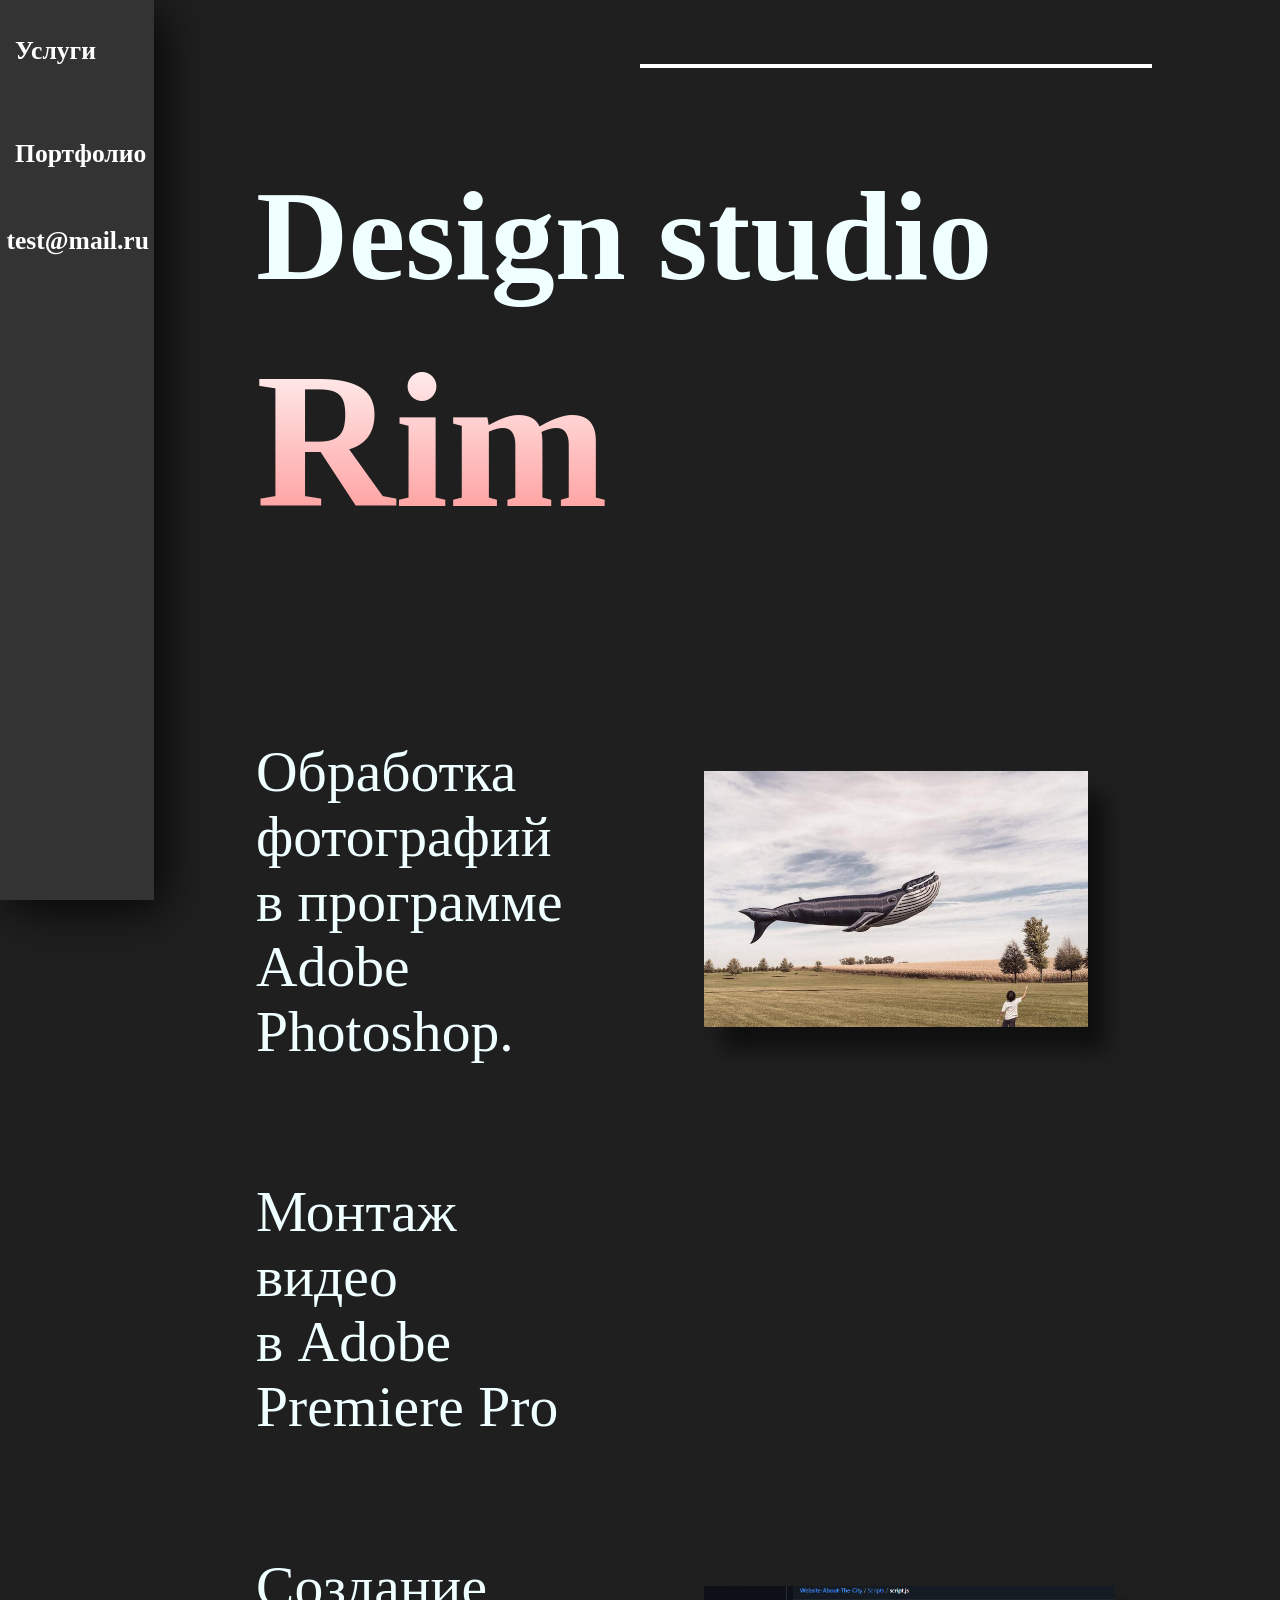
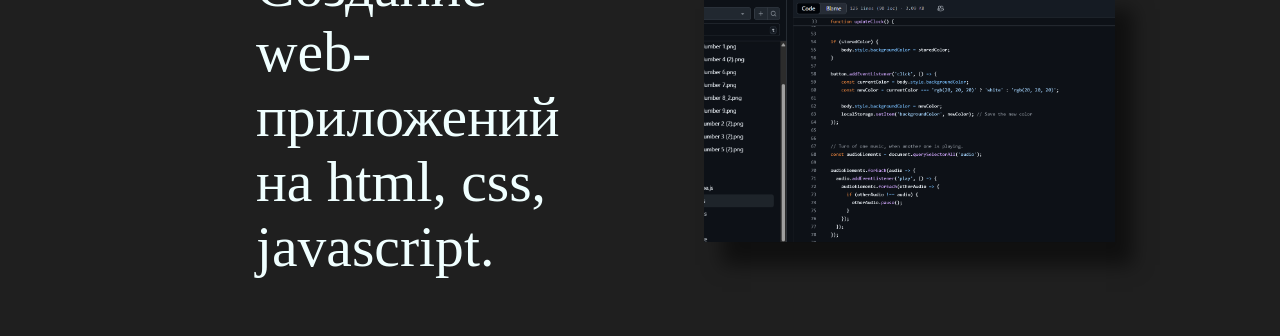
<file: index.html>
<!DOCTYPE html>
<html lang="en">
<head>
    <meta charset="UTF-8">
    <meta http-equiv="X-UA-Compatible" content="IE=edge">
    <meta name="viewport" content="width=device-width, initial-scale=1.0">
    <title>Rim</title>
    <link rel="stylesheet" href="cssfiles/style.css">
    <script src="js/code.js" defer></script>
    <link rel="shortcut icon" type="image/x-icon" href="images/IconOfWebApp.png"/>
</head>
<body>
    <nav class="navbar">
        <ul>
            <li><a href="index.html"><h2>Услуги</h2></a></li>
            <li><a href="products.html"><h2>Портфолио</h2></a></li>
            <li class="mail"><h2>test@mail.ru</h2></li>
        </ul>
    </nav>

    <main>
        <div class="container">
            <div id="line"></div>
        </div>
        <h1>Design studio <h1 class="Rim">Rim</h1></h1>
        <div class="Info2">
            <p class="Para">Обработка фотографий в программе Adobe Photoshop.</p>
            <img src="images/free-image-downloads.jpg" alt="">
        </div>

        <div class="Info2">
            <p class="Para">Монтаж видео в&nbsp;Adobe Premiere Pro</p>
            <video  type="video/mp4" autoplay loop src="images/media_16c53ecf364bb9cffa9323378bb03db696d84f2c7.mp4"></video>
        </div>

        <div class="Info2">
            <p class="Para">Создание web-приложений на html, css, javascript.</p>
            <img src="images/Screenshot 2025-12-16 171827.png" alt="">
        </div>
        
    </main>

</body>
</html>
</file>
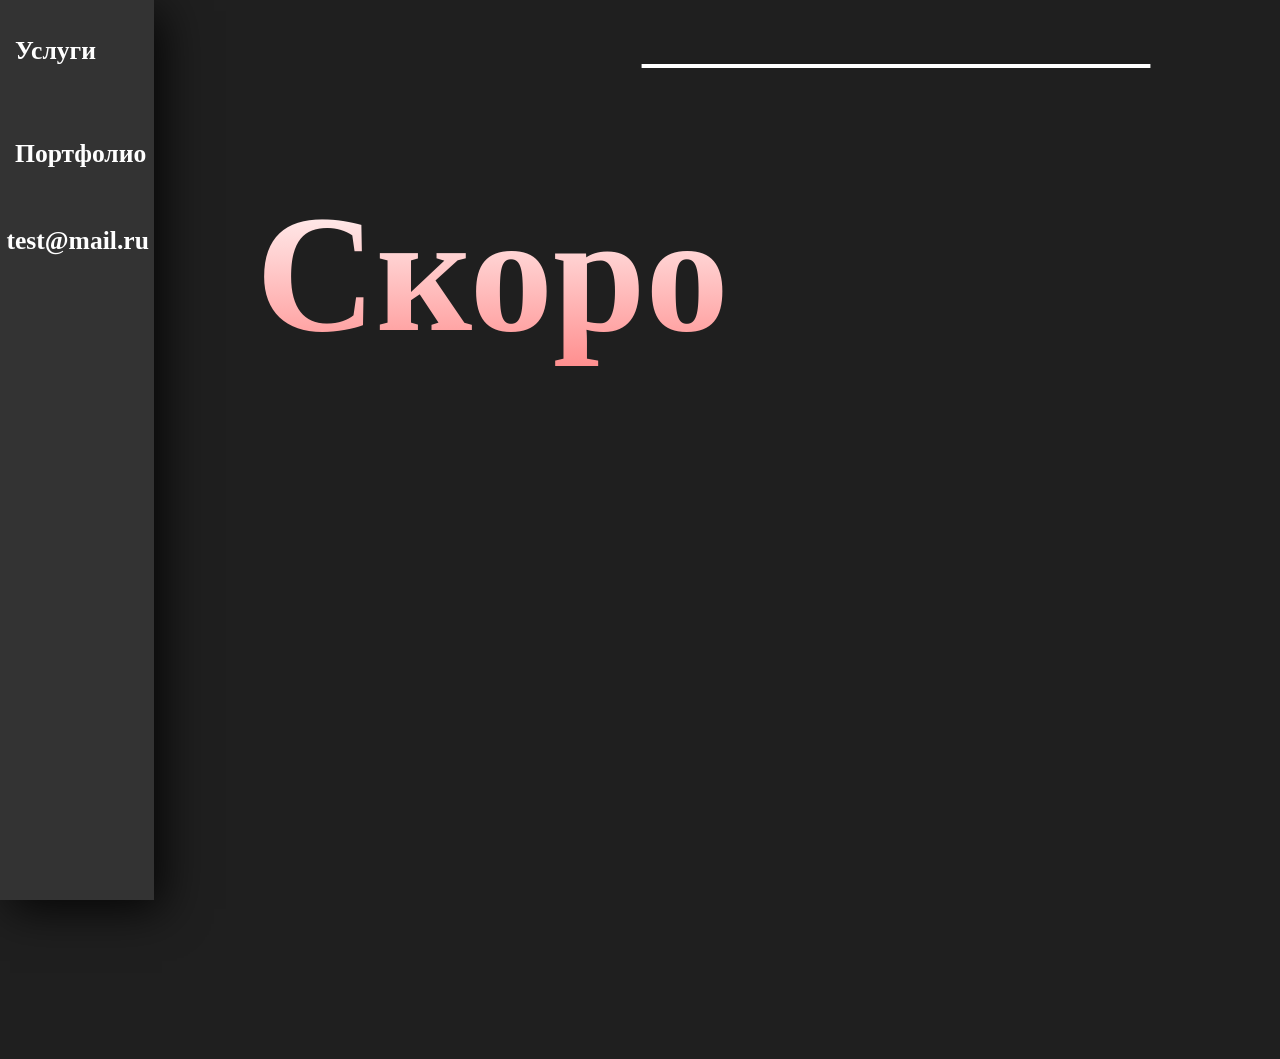
<file: products.html>
<!DOCTYPE html>
<html lang="en">
<head>
    <meta charset="UTF-8">
    <meta http-equiv="X-UA-Compatible" content="IE=edge">
    <meta name="viewport" content="width=device-width, initial-scale=1.0">
    <title>Rim</title>
    <link rel="stylesheet" href="cssfiles/style.css">
    <script src="js/code.js" defer></script>
    <link rel="shortcut icon" type="image/x-icon" href="images/IconOfWebApp.png"/>
</head>
<body>
    <nav class="navbar">
        <ul>
            <li><a href="index.html"><h2>Услуги</h2></a></li>
            <li><a href="products.html"><h2>Портфолио</h2></a></li>
             <li class="mail"><h2>test@mail.ru</h2></li>
        </ul>
    </nav>

    <main>
        <div class="container">
            <div id="line"></div>
        </div>
        <h1 class="Rim2">Скоро</h1>
        <div class="info">
            <p>Наша студия занимаеться разработкой Web-приложений, обработкой фоторгафий и видео.</p>
        </div>
    </main>

</body>
</html>
</file>
<file: cssfiles/style.css>
::selection {
  background-color: #ff8d8d; /* The background color of the selection */
  color: black;            /* The text color of the selection */
}

/* For Firefox compatibility */
::-moz-selection {
  background-color: #ff8d8d;
  color: black;
}



body {
    margin: 0;
    background-color: #1f1f1f;
}

/* Navbar container */
.navbar {
    position: fixed;        /* Stay on the left */
    top: 0;
    left: 0;
    width: 12vw;           /* Width of sidebar */
    height: 100vh;          /* Full screen height */
    background-color: rgb(51, 51, 51);
    box-shadow: 9px 10px 43px -1px rgba(0,0,0,0.84);
    -webkit-box-shadow: 9px 10px 43px -1px rgba(0,0,0,0.84);
    -moz-box-shadow: 9px 10px 43px -1px rgba(0,0,0,0.84);
}

/* Remove default list styles */
.navbar ul {
    list-style-type: none;
    padding: 0;
    margin: 0;
}

/* Links */
.navbar a {
    color: white;
    text-decoration: none;
    padding: 15px;
    display: block;
    text-align: left;
}

/* Hover effect */
.navbar a:hover {
    background-color: hsl(0, 0%, 10%);
}

/* Main content */
main {
    margin-left: 20vw;     /* Space for navbar */
    padding: 0px;
}

h1 {
    color: azure;
    font-size: 10vw;
    font-family: "Roboto Slab", serif;
    font-optical-sizing: auto;
    font-weight: 600;
    font-style: normal;
    
}

h2 {
    font-style: inherit;
    font-size: 2vw;
}

.Rim {
    background: -webkit-linear-gradient(#ffffff, #ff8d8d);
    -webkit-background-clip: text;
    -webkit-text-fill-color: transparent;
    font-size: 15vw;
    margin-top: -5vw;
}

.Rim2 {
    background: -webkit-linear-gradient(#ffffff, #ff8d8d);
    -webkit-background-clip: text;
    -webkit-text-fill-color: transparent;
    font-size: 13vw;
    margin-top: 8vw;
}


p {
    color: azure;
    font-size: 4.5vw;
    width: 25vw;
}

img {
    height: 20vw;
    margin-top: 7vw;
    -webkit-box-shadow: 18px 23px 18px 0px rgba(0, 0, 0, 0.5);
    -moz-box-shadow: 18px 23px 18px 0px rgba(0, 0, 0, 0.5);
    box-shadow: 18px 23px 18px 0px rgba(0, 0, 0, 0.5);
}

video {
    height: 20vw;
    margin-top: 7vw;
   
}

.Info2 {
    display: flex;
    gap: 10vw;
}

















.container {
    width: 40vw;
    height: 1vw;
    margin-left: 30vw;
    margin-top: 5vw;
   
}

#line {
    width: 100%;
    height: 4px;
    background-color: white;
    transform: scaleX(0);          /* start from 0 */
    transform-origin: center;      /* grow from middle */
}

@import url('https://fonts.googleapis.com/css2?family=Roboto+Slab:wght@100..900&display=swap');





.info {
  opacity: 0;
  transform: translateY(40px);
  transition: opacity 0.8s ease, transform 0.8s ease;
}

/* Visible state */
.info.active {
  opacity: 1;
  transform: translateY(0);
}

.mail {
    color: rgb(255, 255, 255);
    margin-left: 0.5vw;
}
</file>
